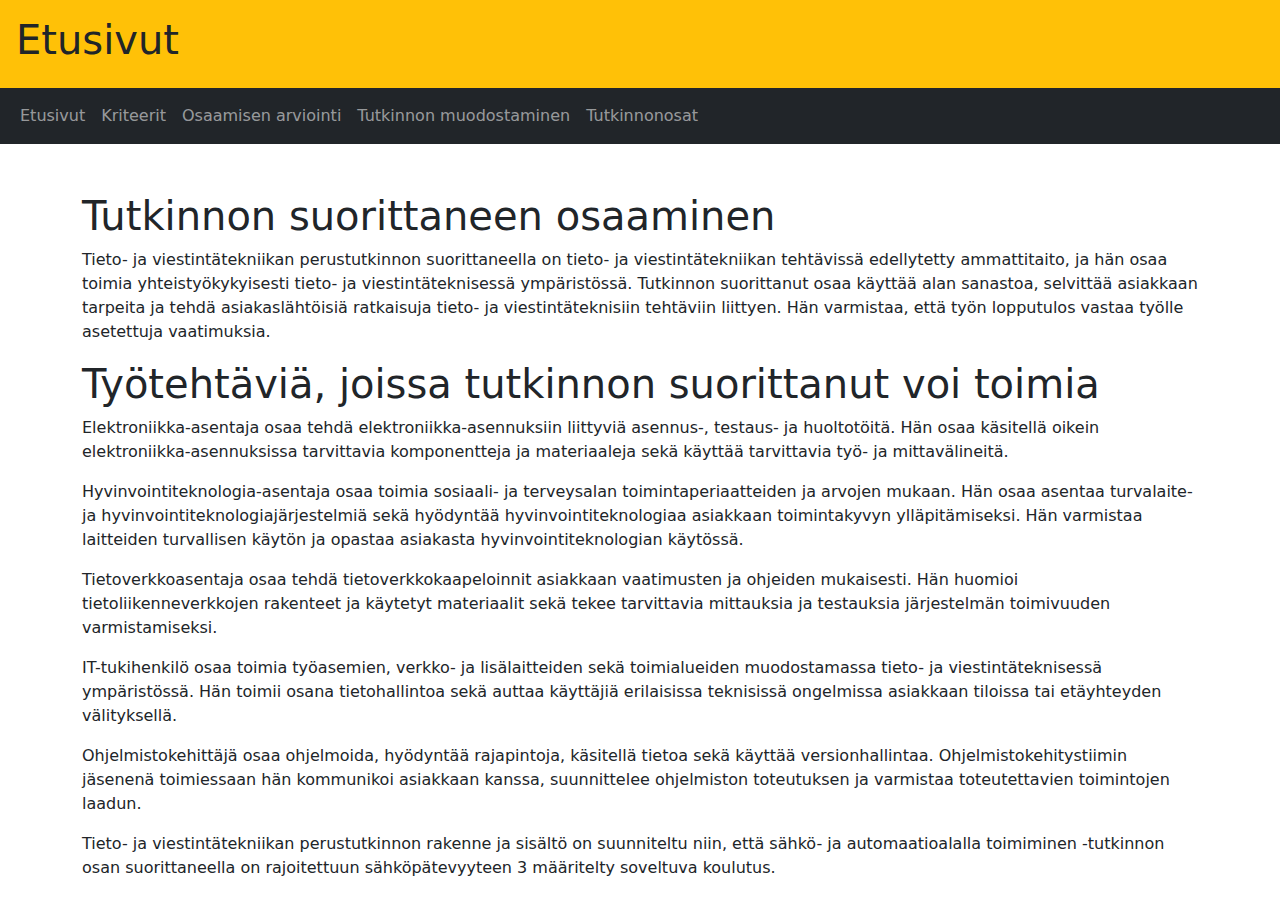
<file: index.html>
<!DOCTYPE html>
<html>
    <meta>
    <meta name="viewport" content="wight-device-wight, initial-scale=1.0">
    <meta http-equiv="Content-Type" content="text/html" charset="utf-8"/>
    <head>
        <title> Responsiivisen verkkosivun toteuttaminen #611</title>
        <link href="https://cdn.jsdelivr.net/npm/bootstrap@5.1.2/dist/css/bootstrap.min.css" rel="stylesheet">
        <script src="https://cdn.jsdelivr.net/npm/bootstrap@5.1.2/dist/js/bootstrap.bundle.min.js"></script>
    </head>
        <div class=" p-3 bg-warning text-orange background-color:#FFAC11">
            <h1>Etusivut</h1>
        </div>
        <nav class="navbar navbar-expand-sm bg-dark navbar-dark">
            <div class="container-fluid">
                <ul class="navbar-nav">
                    <li class="nav-item">
                        <a class="nav-link" href="index.html">Etusivut</a>
                    </li>
                    <li class="nav-item">
                        <a class="nav-link" href="kriteerit/">Kriteerit</a>
                    </li>
                    <li class="nav-item">
                        <a class="nav-link" href="osaamisen-arviointi/">Osaamisen arviointi</a>
                    </li>
                    <li class="nav-item">
                        <a class="nav-link" href="tutkinnon-muodostaminen/">Tutkinnon muodostaminen</a>
                    </li>
                    <li class="nav-item">
                        <a class="nav-link" href="tutkinnonosat/">Tutkinnonosat</a>
                    </li>
                </ul>
            </div>
        </nav>
        </div>
        <div class="container mt-5">
            <h1>Tutkinnon suorittaneen osaaminen</h1>
            <p>Tieto- ja viestintätekniikan perustutkinnon suorittaneella on tieto- ja viestintätekniikan tehtävissä edellytetty ammattitaito, ja hän osaa toimia yhteistyökykyisesti tieto- ja viestintäteknisessä ympäristössä. Tutkinnon suorittanut osaa käyttää alan sanastoa, selvittää asiakkaan tarpeita ja tehdä asiakaslähtöisiä ratkaisuja tieto- ja viestintäteknisiin tehtäviin liittyen. Hän varmistaa, että työn lopputulos vastaa työlle asetettuja vaatimuksia.</p>
            <h1>Työtehtäviä, joissa tutkinnon suorittanut voi toimia</h1>
            <p>Elektroniikka-asentaja osaa tehdä elektroniikka-asennuksiin liittyviä asennus-, testaus- ja huoltotöitä. Hän osaa käsitellä oikein elektroniikka-asennuksissa tarvittavia komponentteja ja materiaaleja sekä käyttää tarvittavia työ- ja mittavälineitä.</p>
            <p>Hyvinvointiteknologia-asentaja osaa toimia sosiaali- ja terveysalan toimintaperiaatteiden ja arvojen mukaan. Hän osaa asentaa turvalaite- ja hyvinvointiteknologiajärjestelmiä sekä hyödyntää hyvinvointiteknologiaa asiakkaan toimintakyvyn ylläpitämiseksi. Hän varmistaa laitteiden turvallisen käytön ja opastaa asiakasta hyvinvointiteknologian käytössä.</p>
            <p>Tietoverkkoasentaja osaa tehdä tietoverkkokaapeloinnit asiakkaan vaatimusten ja ohjeiden mukaisesti. Hän huomioi tietoliikenneverkkojen rakenteet ja käytetyt materiaalit sekä tekee tarvittavia mittauksia ja testauksia järjestelmän toimivuuden varmistamiseksi.</p>
            <p>IT-tukihenkilö osaa toimia työasemien, verkko- ja lisälaitteiden sekä toimialueiden muodostamassa tieto- ja viestintäteknisessä ympäristössä. Hän toimii osana tietohallintoa sekä auttaa käyttäjiä erilaisissa teknisissä ongelmissa asiakkaan tiloissa tai etäyhteyden välityksellä.</p>
            <p>Ohjelmistokehittäjä osaa ohjelmoida, hyödyntää rajapintoja, käsitellä tietoa sekä käyttää versionhallintaa. Ohjelmistokehitystiimin jäsenenä toimiessaan hän kommunikoi asiakkaan kanssa, suunnittelee ohjelmiston toteutuksen ja varmistaa toteutettavien toimintojen laadun.</p>
            <p>Tieto- ja viestintätekniikan perustutkinnon rakenne ja sisältö on suunniteltu niin, että sähkö- ja automaatioalalla toimiminen -tutkinnon osan suorittaneella on rajoitettuun sähköpätevyyteen 3 määritelty soveltuva koulutus.</p>
        </div>
    </body>
</html>
</file>
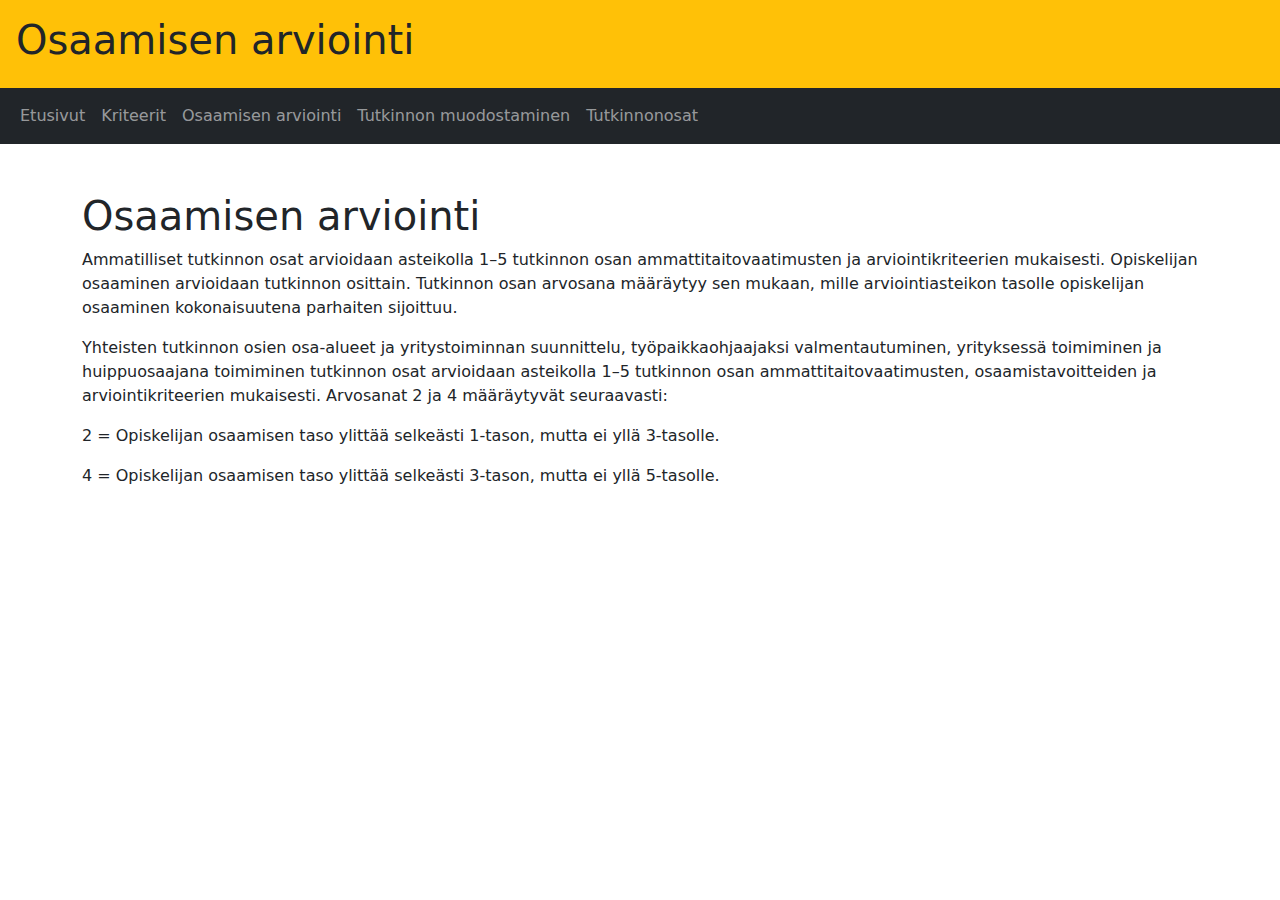
<file: osaamisen-arviointi/index.html>
<!DOCTYPE html>
<html>
    <meta>
    <meta name="viewport" content="wight-device-wight, initial-scale=1.0">
    <meta http-equiv="Content-Type" content="text/html" charset="utf-8"/>
    <head>
        <title> Responsiivisen verkkosivun toteuttaminen #611</title>
        <link href="https://cdn.jsdelivr.net/npm/bootstrap@5.1.2/dist/css/bootstrap.min.css" rel="stylesheet">
        <script src="https://cdn.jsdelivr.net/npm/bootstrap@5.1.2/dist/js/bootstrap.bundle.min.js"></script>
    </head>
    <body>
        <div class=" p-3 bg-warning text-orange background-color:#FF1188">
            <h1>Osaamisen arviointi</h1>
        </div>
        <nav class="navbar navbar-expand-sm bg-dark navbar-dark">
            <div class="container-fluid">
                <ul class="navbar-nav">
                    <li class="nav-item">
                        <a class="nav-link" href="../index.html">Etusivut</a>
                    </li>
                    <li class="nav-item">
                        <a class="nav-link" href="../kriteerit/">Kriteerit</a>
                    </li>
                    <li class="nav-item">
                        <a class="nav-link" href="../osaamisen-arviointi/">Osaamisen arviointi</a>
                    </li>
                    <li class="nav-item">
                        <a class="nav-link" href="../tutkinnon-muodostaminen/">Tutkinnon muodostaminen</a>
                    </li>
                    <li class="nav-item">
                        <a class="nav-link" href="../tutkinnonosat/">Tutkinnonosat</a>
                    </li>
                </ul>
            </div>
        </nav>
        <div class="container mt-5">
            <h1>Osaamisen arviointi</h1>
            <p>Ammatilliset tutkinnon osat arvioidaan asteikolla 1–5 tutkinnon osan ammattitaitovaatimusten ja arviointikriteerien mukaisesti. Opiskelijan osaaminen arvioidaan tutkinnon osittain. Tutkinnon osan arvosana määräytyy sen mukaan, mille arviointiasteikon tasolle opiskelijan osaaminen kokonaisuutena parhaiten sijoittuu.</p>
            <p>Yhteisten tutkinnon osien osa-alueet ja yritystoiminnan suunnittelu, työpaikkaohjaajaksi valmentautuminen, yrityksessä toimiminen ja huippuosaajana toimiminen tutkinnon osat arvioidaan asteikolla 1–5 tutkinnon osan ammattitaitovaatimusten, osaamistavoitteiden ja arviointikriteerien mukaisesti. Arvosanat 2 ja 4 määräytyvät seuraavasti:</p>
            <p>2 = Opiskelijan osaamisen taso ylittää selkeästi 1-tason, mutta ei yllä 3-tasolle.</p>
            <p>4 = Opiskelijan osaamisen taso ylittää selkeästi 3-tason, mutta ei yllä 5-tasolle.</p>

        </div>
    </body>
</html>
</file>
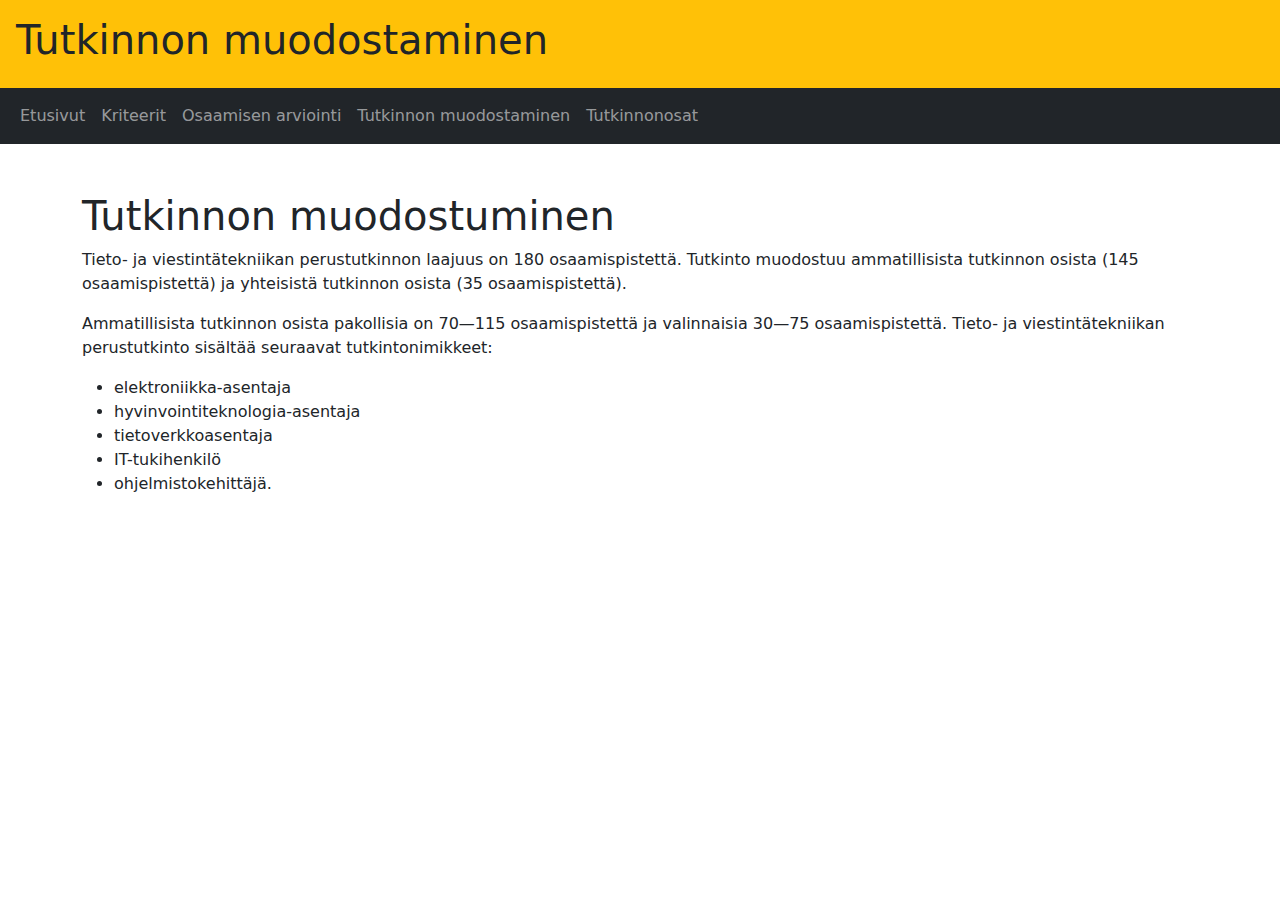
<file: tutkinnon-muodostaminen/index.html>
<!DOCTYPE html>
<html>
    <meta>
    <meta name="viewport" content="wight-device-wight, initial-scale=1.0">
    <meta http-equiv="Content-Type" content="text/html" charset="utf-8"/>
    <head>
        <title> Responsiivisen verkkosivun toteuttaminen #611</title>
        <link href="https://cdn.jsdelivr.net/npm/bootstrap@5.1.2/dist/css/bootstrap.min.css" rel="stylesheet">
        <script src="https://cdn.jsdelivr.net/npm/bootstrap@5.1.2/dist/js/bootstrap.bundle.min.js"></script>
    </head>
    <body>
        <div class=" p-3 bg-warning text-orange background-color:#FF1188">
            <h1>Tutkinnon muodostaminen</h1>
        </div>
        <nav class="navbar navbar-expand-sm bg-dark navbar-dark">
            <div class="container-fluid">
                <ul class="navbar-nav">
                    <li class="nav-item">
                        <a class="nav-link" href="../index.html">Etusivut</a>
                    </li>
                    <li class="nav-item">
                        <a class="nav-link" href="../kriteerit/">Kriteerit</a>
                    </li>
                    <li class="nav-item">
                        <a class="nav-link" href="../osaamisen-arviointi/">Osaamisen arviointi</a>
                    </li>
                    <li class="nav-item">
                        <a class="nav-link" href="../tutkinnon-muodostaminen/">Tutkinnon muodostaminen</a>
                    </li>
                    <li class="nav-item">
                        <a class="nav-link" href="../tutkinnonosat/">Tutkinnonosat</a>
                    </li>
                </ul>
            </div>
        </nav>
        <div class="container mt-5">
            <h1>Tutkinnon muodostuminen</h1>
            <p>Tieto- ja viestintätekniikan perustutkinnon laajuus on 180 osaamispistettä. Tutkinto muodostuu ammatillisista tutkinnon osista (145 osaamispistettä) ja yhteisistä tutkinnon osista (35 osaamispistettä).</p>
            <p>Ammatillisista tutkinnon osista pakollisia on 70—115 osaamispistettä ja valinnaisia 30—75 osaamispistettä. Tieto- ja viestintätekniikan perustutkinto sisältää seuraavat tutkintonimikkeet:</p>
            <ul>
                <li>elektroniikka-asentaja</li>
                <li>hyvinvointiteknologia-asentaja</li>
                <li>tietoverkkoasentaja</li>
                <li>IT-tukihenkilö</li>
                <li>ohjelmistokehittäjä.</li>
            </ul>
        </div>
    </body>
</html>
</file>
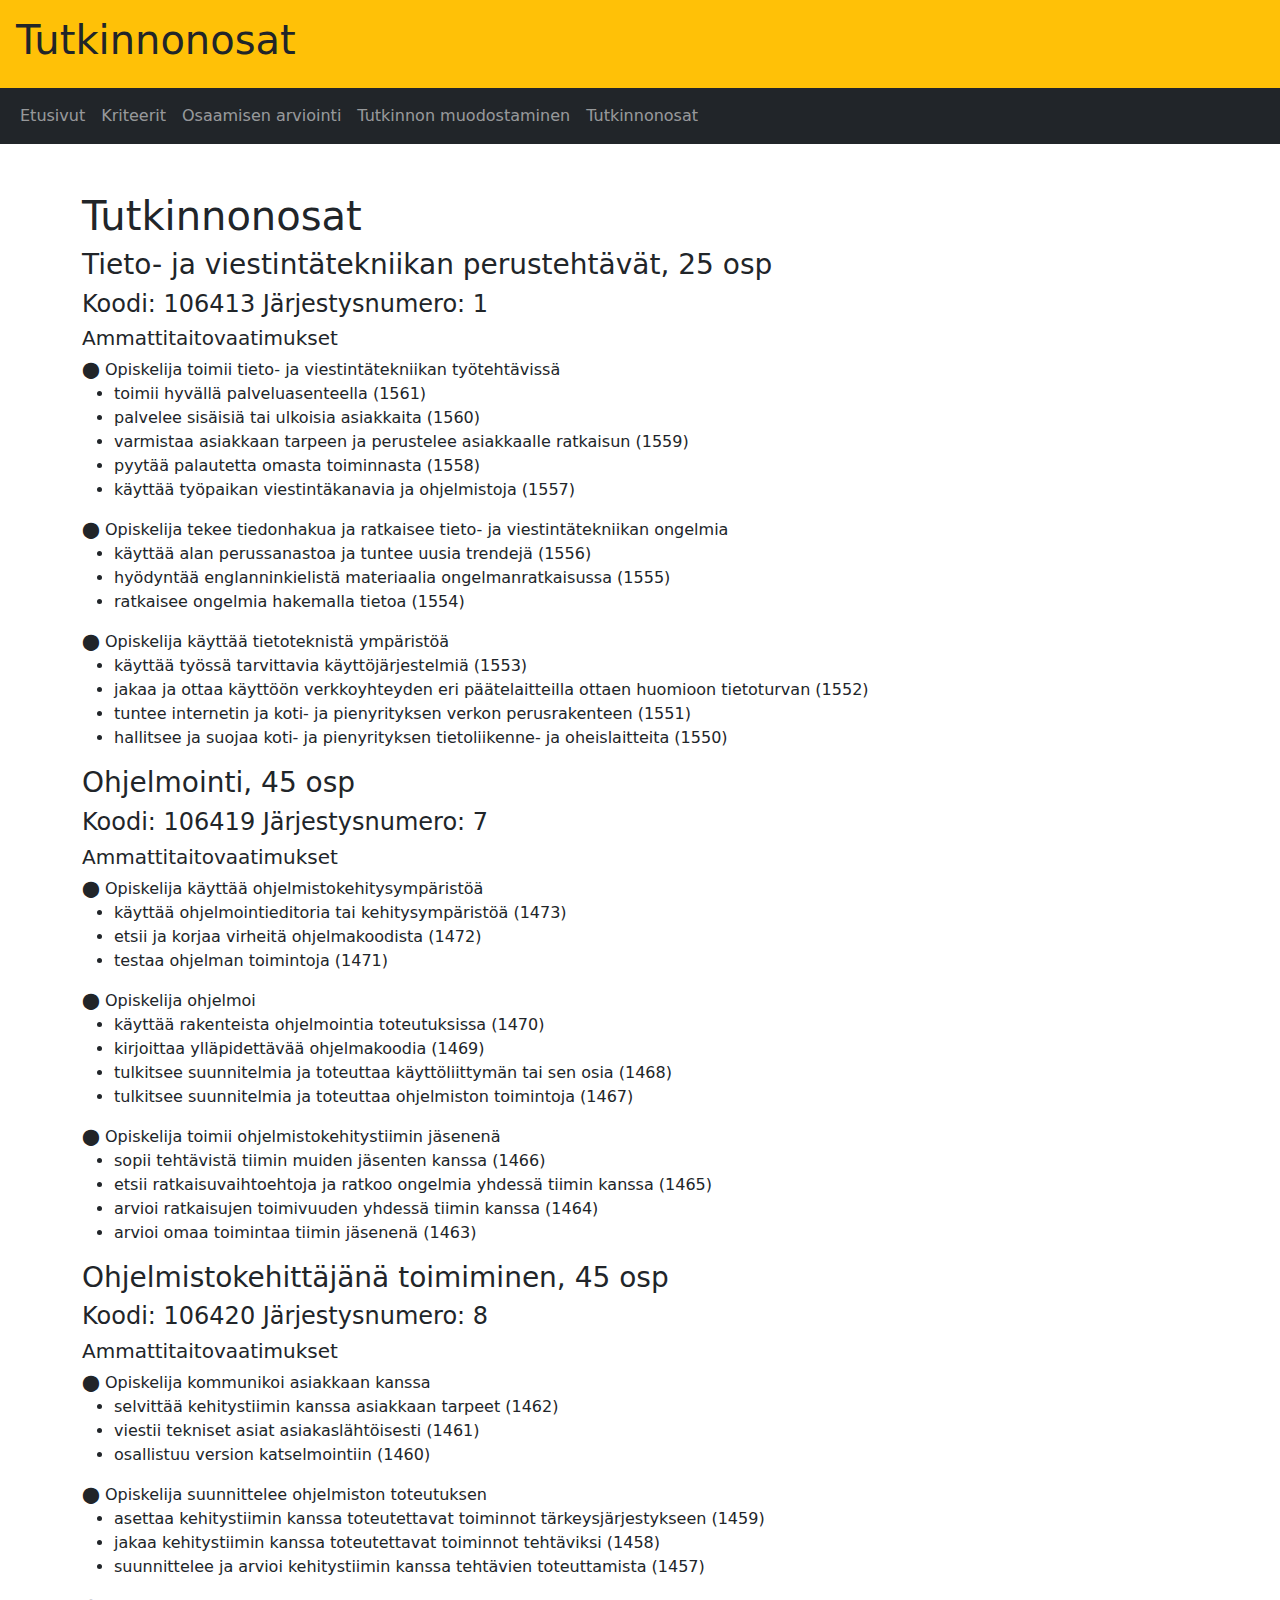
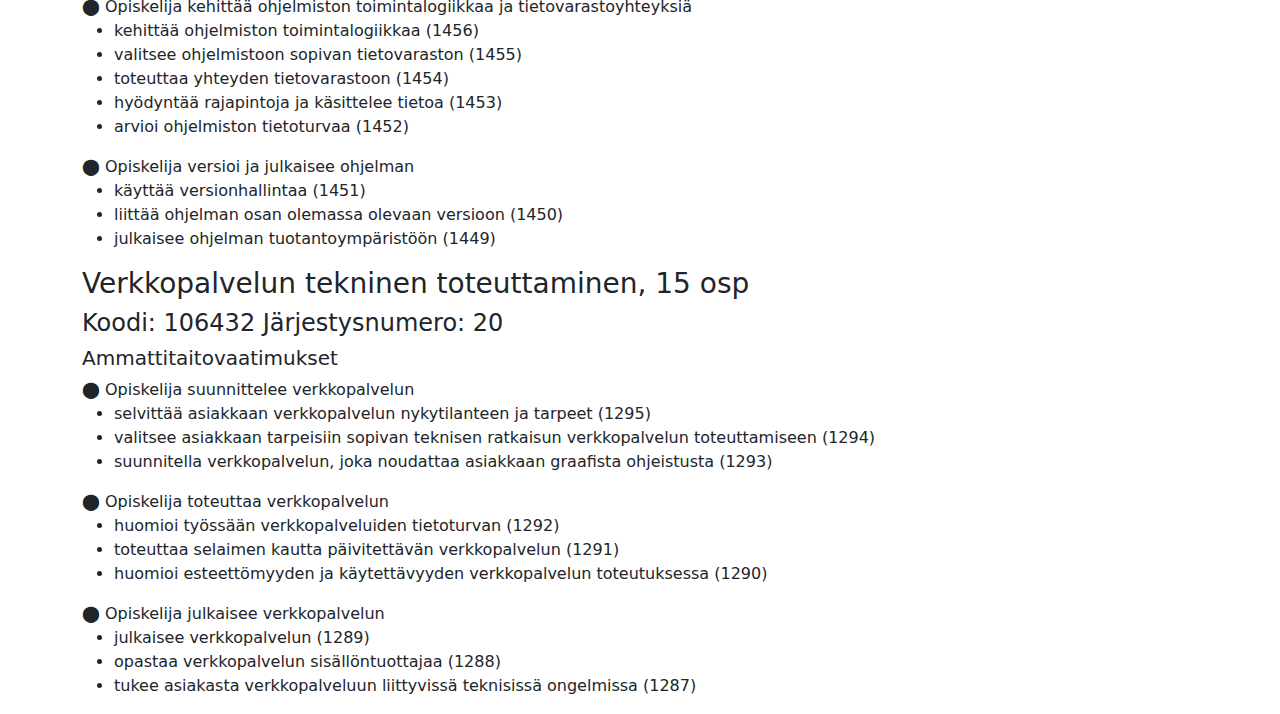
<file: tutkinnonosat/index.html>
<!DOCTYPE html>
<html>
    <meta>
    <meta name="viewport" content="wight-device-wight, initial-scale=1.0">
    <meta http-equiv="Content-Type" content="text/html" charset="utf-8"/>
    <head>
        <title> Tutkinnonosat</title>
        <link href="https://cdn.jsdelivr.net/npm/bootstrap@5.1.2/dist/css/bootstrap.min.css" rel="stylesheet">
        <script src="https://cdn.jsdelivr.net/npm/bootstrap@5.1.2/dist/js/bootstrap.bundle.min.js"></script>
    </head>
    <body>
        <div class=" p-3 bg-warning text-orange background-color:#FF1188">
            <h1>Tutkinnonosat</h1>
        </div>
        <nav class="navbar navbar-expand-sm bg-dark navbar-dark">
            <div class="container-fluid">
                <ul class="navbar-nav">
                    <li class="nav-item">
                        <a class="nav-link" href="../index.html">Etusivut</a>
                    </li>
                    <li class="nav-item">
                        <a class="nav-link" href="../kriteerit/">Kriteerit</a>
                    </li>
                    <li class="nav-item">
                        <a class="nav-link" href="../osaamisen-arviointi/">Osaamisen arviointi</a>
                    </li>
                    <li class="nav-item">
                        <a class="nav-link" href="../tutkinnon-muodostaminen/">Tutkinnon muodostaminen</a>
                    </li>
                    <li class="nav-item">
                        <a class="nav-link" href="../tutkinnonosat/">Tutkinnonosat</a>
                    </li>
                </ul>
            </div>
        </nav>
        <div class="container mt-5">
            <div></div>
                <h1>Tutkinnonosat</h1>
                <h3>Tieto- ja viestintätekniikan perustehtävät, 25 osp</h3>
                <h4>Koodi: 106413 Järjestysnumero: 1</h4>
                <h5>Ammattitaitovaatimukset</h5>
                <p1>⬤ Opiskelija toimii tieto- ja viestintätekniikan työtehtävissä</p1>
                <ul>
                    <li>toimii hyvällä palveluasenteella (1561)</li>
                    <li>palvelee sisäisiä tai ulkoisia asiakkaita (1560)</li>
                    <li>varmistaa asiakkaan tarpeen ja perustelee asiakkaalle ratkaisun (1559)</li>
                    <li>pyytää palautetta omasta toiminnasta (1558)</li>
                    <li>käyttää työpaikan viestintäkanavia ja ohjelmistoja (1557)</li>
                </ul>
                <p1>⬤ Opiskelija tekee tiedonhakua ja ratkaisee tieto- ja viestintätekniikan ongelmia</p1>
                <ul>
                    <li>käyttää alan perussanastoa ja tuntee uusia trendejä (1556)</li>
                    <li>hyödyntää englanninkielistä materiaalia ongelmanratkaisussa (1555)</li>
                    <li>ratkaisee ongelmia hakemalla tietoa (1554)</li>
                </ul>
                <p1>⬤ Opiskelija käyttää tietoteknistä ympäristöä</p1>
                <ul>
                    <li>käyttää työssä tarvittavia käyttöjärjestelmiä (1553)</li>
                    <li>jakaa ja ottaa käyttöön verkkoyhteyden eri päätelaitteilla ottaen huomioon tietoturvan (1552)</li>
                    <li>tuntee internetin ja koti- ja pienyrityksen verkon perusrakenteen (1551)</li>
                    <li>hallitsee ja suojaa koti- ja pienyrityksen tietoliikenne- ja oheislaitteita (1550)</li>
                </ul>
            
            

            


            <h3>Ohjelmointi, 45 osp</h3>
            <h4>Koodi: 106419 Järjestysnumero: 7</h4>
            <h5>Ammattitaitovaatimukset</h5>
            <p1>⬤ Opiskelija käyttää ohjelmistokehitysympäristöä</p1>
            <ul>
                <li>käyttää ohjelmointieditoria tai kehitysympäristöä (1473)</li>
                <li>etsii ja korjaa virheitä ohjelmakoodista (1472)</li>
                <li>testaa ohjelman toimintoja (1471)</li>
            </ul>
            <p1>⬤ Opiskelija ohjelmoi</p1>
            <ul>
                <li>käyttää rakenteista ohjelmointia toteutuksissa (1470)</li>
                <li>kirjoittaa ylläpidettävää ohjelmakoodia (1469)</li>
                <li>tulkitsee suunnitelmia ja toteuttaa käyttöliittymän tai sen osia (1468)</li>
                <li>tulkitsee suunnitelmia ja toteuttaa ohjelmiston toimintoja (1467)</li>
            </ul>
            <p1>⬤ Opiskelija toimii ohjelmistokehitystiimin jäsenenä</p1>
            <ul>
                <li>sopii tehtävistä tiimin muiden jäsenten kanssa (1466)</li>
                <li>etsii ratkaisuvaihtoehtoja ja ratkoo ongelmia yhdessä tiimin kanssa (1465)</li>
                <li>arvioi ratkaisujen toimivuuden yhdessä tiimin kanssa (1464)</li>
                <li>arvioi omaa toimintaa tiimin jäsenenä (1463)</li>
            </ul>





            <h3>Ohjelmistokehittäjänä toimiminen, 45 osp</h3>
            <h4>Koodi: 106420 Järjestysnumero: 8</h4>
            <h5>Ammattitaitovaatimukset</h5>
            <p1>⬤ Opiskelija kommunikoi asiakkaan kanssa</p1>
            <ul>
                <li>selvittää kehitystiimin kanssa asiakkaan tarpeet (1462)</li>
                <li>viestii tekniset asiat asiakaslähtöisesti (1461)</li>
                <li>osallistuu version katselmointiin (1460)</li>
            </ul>
            <p1>⬤ Opiskelija suunnittelee ohjelmiston toteutuksen</p1>
            <ul>
                <li>asettaa kehitystiimin kanssa toteutettavat toiminnot tärkeysjärjestykseen (1459)</li>
                <li>jakaa kehitystiimin kanssa toteutettavat toiminnot tehtäviksi (1458)</li>
                <li>suunnittelee ja arvioi kehitystiimin kanssa tehtävien toteuttamista (1457)</li>
            </ul>
            <p1>⬤ Opiskelija kehittää ohjelmiston toimintalogiikkaa ja tietovarastoyhteyksiä</p1>
            <ul>
                <li>kehittää ohjelmiston toimintalogiikkaa (1456)</li>
                <li>valitsee ohjelmistoon sopivan tietovaraston (1455)</li>
                <li>toteuttaa yhteyden tietovarastoon (1454)</li>
                <li>hyödyntää rajapintoja ja käsittelee tietoa (1453)</li>
                <li>arvioi ohjelmiston tietoturvaa (1452)</li>
            </ul>
            <p1>⬤ Opiskelija versioi ja julkaisee ohjelman</p1>
            <ul>
                <li>käyttää versionhallintaa (1451)</li>
                <li>liittää ohjelman osan olemassa olevaan versioon (1450)</li>
                <li>julkaisee ohjelman tuotantoympäristöön (1449)</li>
            </ul>





            <h3>Verkkopalvelun tekninen toteuttaminen, 15 osp</h3>
            <h4>Koodi: 106432 Järjestysnumero: 20</h4>
            <h5>Ammattitaitovaatimukset</h5>
            <p1>⬤ Opiskelija suunnittelee verkkopalvelun</p1>
            <ul>
                <li>selvittää asiakkaan verkkopalvelun nykytilanteen ja tarpeet (1295)</li>
                <li>valitsee asiakkaan tarpeisiin sopivan teknisen ratkaisun verkkopalvelun toteuttamiseen (1294)</li>
                <li>suunnitella verkkopalvelun, joka noudattaa asiakkaan graafista ohjeistusta (1293)</li>
            </ul>
            <p1>⬤ Opiskelija toteuttaa verkkopalvelun</p1>
            <ul>
                <li>huomioi työssään verkkopalveluiden tietoturvan (1292)</li>
                <li>toteuttaa selaimen kautta päivitettävän verkkopalvelun (1291)</li>
                <li>huomioi esteettömyyden ja käytettävyyden verkkopalvelun toteutuksessa (1290)</li>
            </ul>
            <p1>⬤ Opiskelija julkaisee verkkopalvelun</p1>
            <ul>
                <li>julkaisee verkkopalvelun (1289)</li>
                <li>opastaa verkkopalvelun sisällöntuottajaa (1288)</li>
                <li>tukee asiakasta verkkopalveluun liittyvissä teknisissä ongelmissa (1287)</li>
            </div>
        </div>
    </body>
</html>
</file>
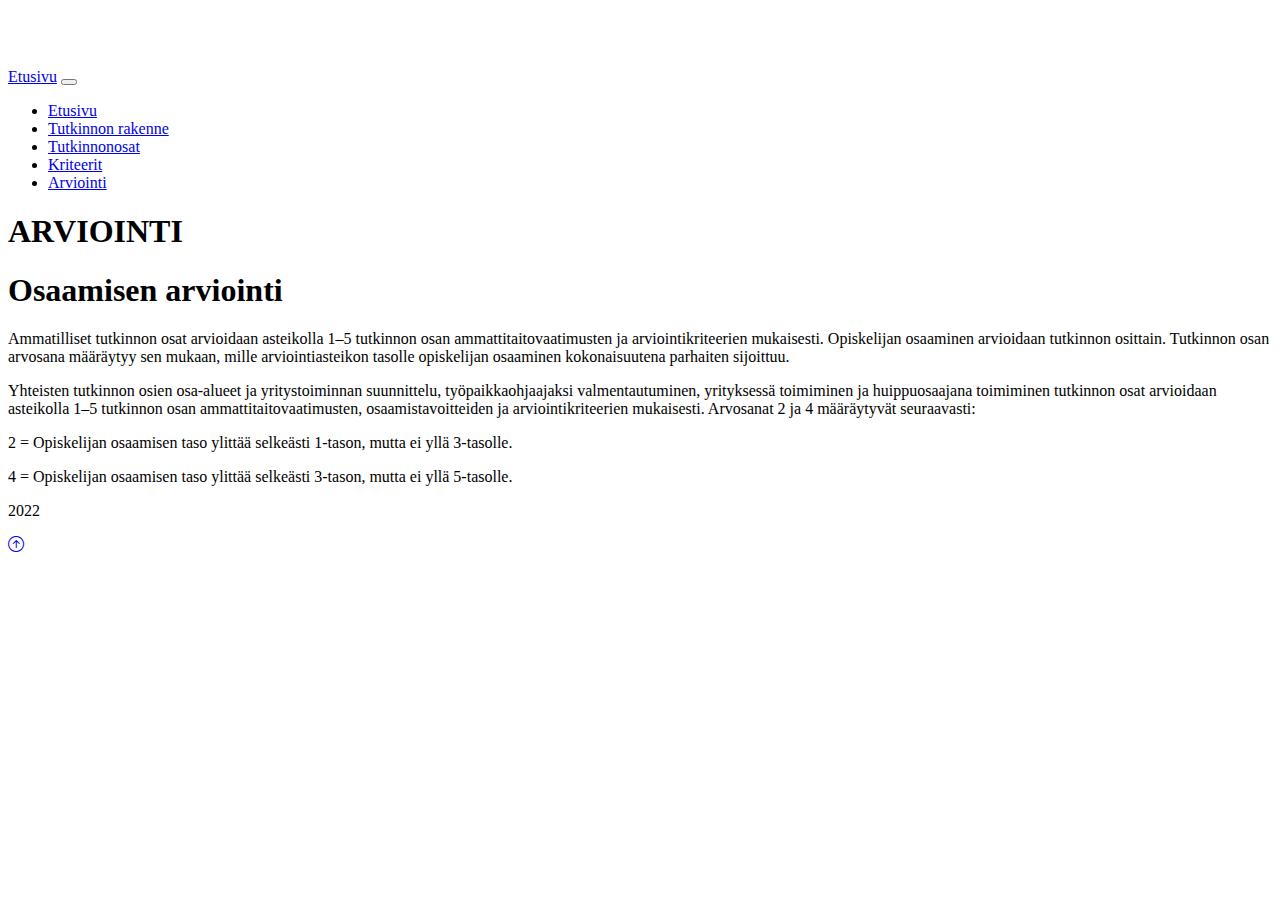
<file: arviointi.html>
<!DOCTYPE html>
<html lang="en">
<head>
    <meta charset="UTF-8">
    <meta http-equiv="X-UA-Compatible" content="IE=edge">
    <meta name="viewport" content="width=device-width, initial-scale=1.0">
    <link href="https://cdn.jsdelivr.net/npm/bootstrap@5.2.1/dist/css/bootstrap.min.css" rel="stylesheet" integrity="sha384-iYQeCzEYFbKjA/T2uDLTpkwGzCiq6soy8tYaI1GyVh/UjpbCx/TYkiZhlZB6+fzT" crossorigin="anonymous">
    <link rel="stylesheet" href="https://cdn.jsdelivr.net/npm/bootstrap-icons@1.3.0/font/bootstrap-icons.css">
    <link rel="stylesheet" href="style.css">
    <title>Arviointi</title>
</head>
<body>
   
    <nav class="navbar navbar-expand-lg bg-dark navbar-dark py-3 fixed-top">
        <div class="container">
            <a href="index.html" class="navbar-brand">Etusivu</a>

            <button
                class="navbar-toggler"
                type="button"
                data-bs-toggle="collapse"
                data-bs-target="#navmenu"
                >
            <span class="navbar-toggler-icon"></span>
            </button>

            <div class="collapse navbar-collapse" id="navmenu">
                <ul class="navbar-nav ms-auto">
                    <li class="nav-item">
                        <a href="index.html" class="nav-link">Etusivu</a>
                    </li>
                    <li class="nav-item">
                        <a href="tutkinnon-rakenne.html" class="nav-link">Tutkinnon rakenne</a>
                    </li>
                    <li class="nav-item">
                        <a href="tutkinnonosat.html" class="nav-link">Tutkinnonosat</a>
                    </li>
                    <li class="nav-item">
                        <a href="kriteerit.html" class="nav-link">Kriteerit</a>
                    </li>
                    <li class="nav-item">
                        <a href="arviointi.html" class="nav-link">Arviointi</a>
                    </li>
                </ul>
            </div>
        </div>
    </nav>

    
    <section class="bg-dark text-light p-5 text-center text-sm-start">
        <div class="container">
            <div class="d-sm-flex align-items-center
            justify-content-between">
                <div>
                    <h1>ARVIOINTI</h1>
                </div>
            </div>
        </div>
    </section>

   
    <section id="arviointi" class="p-5">
        <div class="container">
            <div class="row align-items-center justify-content-between">
                <div class="col-md">
                    <h1 id="osaamisen-arviointi">Osaamisen arviointi</h1>
                    <p>Ammatilliset tutkinnon osat arvioidaan asteikolla 1–5 tutkinnon osan ammattitaitovaatimusten ja arviointikriteerien mukaisesti. Opiskelijan osaaminen arvioidaan tutkinnon osittain. Tutkinnon osan arvosana määräytyy sen mukaan, mille arviointiasteikon tasolle opiskelijan osaaminen kokonaisuutena parhaiten sijoittuu.</p>
                    <p>Yhteisten tutkinnon osien osa-alueet ja yritystoiminnan suunnittelu, työpaikkaohjaajaksi valmentautuminen, yrityksessä toimiminen ja huippuosaajana toimiminen tutkinnon osat arvioidaan asteikolla 1–5 tutkinnon osan ammattitaitovaatimusten, osaamistavoitteiden ja arviointikriteerien mukaisesti. Arvosanat 2 ja 4 määräytyvät seuraavasti:</p>
                    <p>2 = Opiskelijan osaamisen taso ylittää selkeästi 1-tason, mutta ei yllä 3-tasolle.</p>
                    <p>4 = Opiskelijan osaamisen taso ylittää selkeästi 3-tason, mutta ei yllä 5-tasolle.</p>
                </div>
            </div>
        </div>
    </section>

   
    <footer class="p-5 bg-dark text-white text-center position-relative">
        <div class="container">
            <p class="lead">2022</p>

            <a href="#" class="position-absolute bottom-0 end-0 p-5">
                <i class="bi bi-arrow-up-circle hi"></i>
            </a>
        </div>
    </footer>


    <script src="https://cdn.jsdelivr.net/npm/bootstrap@5.2.1/dist/js/bootstrap.bundle.min.js" integrity="sha384-u1OknCvxWvY5kfmNBILK2hRnQC3Pr17a+RTT6rIHI7NnikvbZlHgTPOOmMi466C8" crossorigin="anonymous"></script>
</body>
</html>
</file>
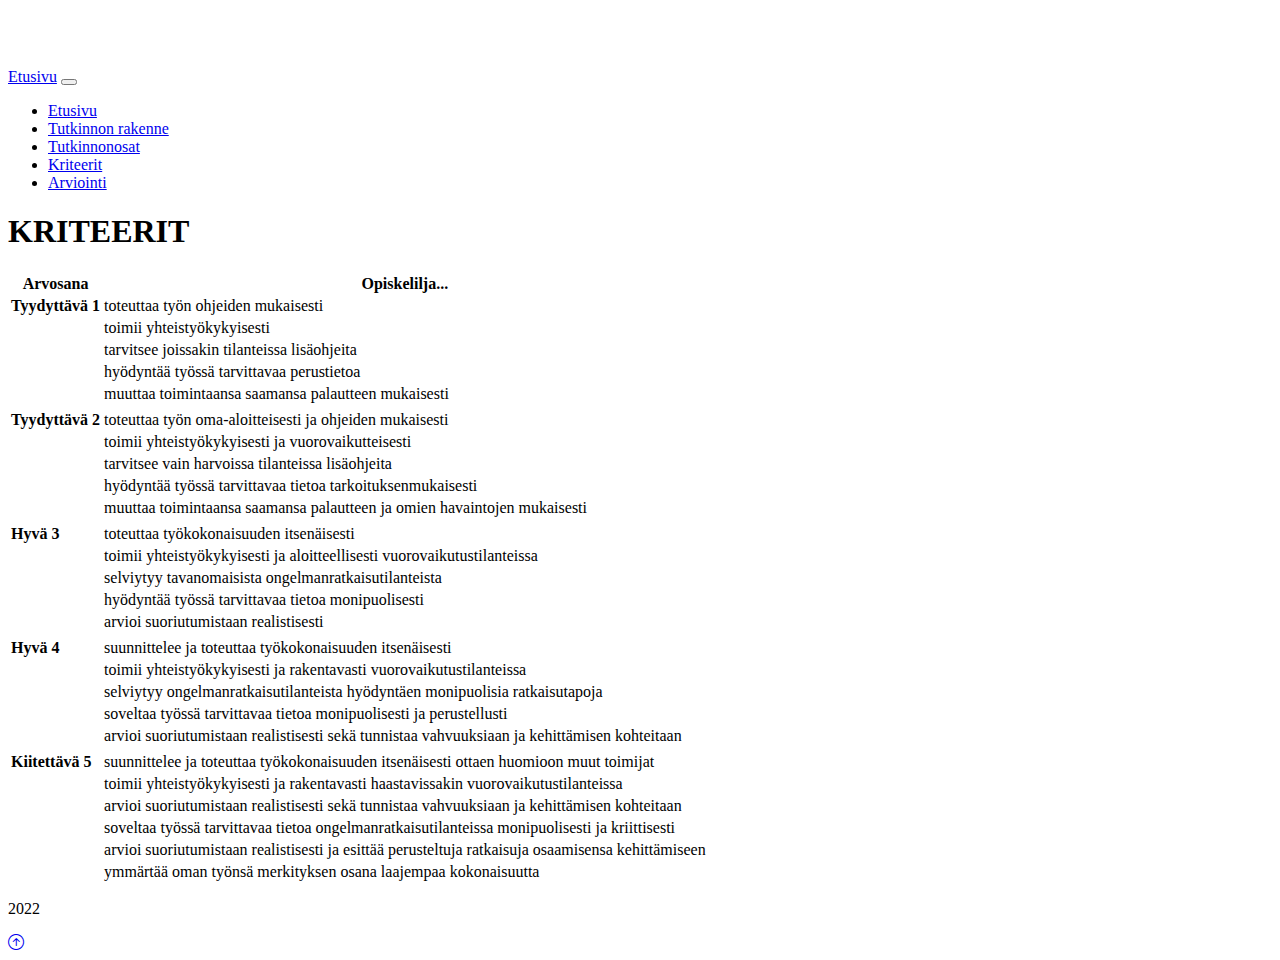
<file: kriteerit.html>
<!DOCTYPE html>
<html lang="en">
<head>
    <meta charset="UTF-8">
    <meta http-equiv="X-UA-Compatible" content="IE=edge">
    <meta name="viewport" content="width=device-width, initial-scale=1.0">
    <link href="https://cdn.jsdelivr.net/npm/bootstrap@5.2.1/dist/css/bootstrap.min.css" rel="stylesheet" integrity="sha384-iYQeCzEYFbKjA/T2uDLTpkwGzCiq6soy8tYaI1GyVh/UjpbCx/TYkiZhlZB6+fzT" crossorigin="anonymous">
    <link rel="stylesheet" href="https://cdn.jsdelivr.net/npm/bootstrap-icons@1.3.0/font/bootstrap-icons.css">
    <link rel="stylesheet" href="style.css">
    <title>Kriteerit</title>
</head>
<body>
    <!--Navbar-->
    <nav class="navbar navbar-expand-lg bg-dark navbar-dark py-3 fixed-top">
        <div class="container">
            <a href="index.html" class="navbar-brand">Etusivu</a>

            <button
                class="navbar-toggler"
                type="button"
                data-bs-toggle="collapse"
                data-bs-target="#navmenu"
                >
            <span class="navbar-toggler-icon"></span>
            </button>

            <div class="collapse navbar-collapse" id="navmenu">
                <ul class="navbar-nav ms-auto">
                    <li class="nav-item">
                        <a href="index.html" class="nav-link">Etusivu</a>
                    </li>
                    <li class="nav-item">
                        <a href="tutkinnon-rakenne.html" class="nav-link">Tutkinnon rakenne</a>
                    </li>
                    <li class="nav-item">
                        <a href="tutkinnonosat.html" class="nav-link">Tutkinnonosat</a>
                    </li>
                    <li class="nav-item">
                        <a href="kriteerit.html" class="nav-link">Kriteerit</a>
                    </li>
                    <li class="nav-item">
                        <a href="arviointi.html" class="nav-link">Arviointi</a>
                    </li>
                </ul>
            </div>
        </div>
    </nav>

    <!--Showcase-->
    <section class="bg-dark text-light p-5 text-center text-sm-start">
        <div class="container">
            <div class="d-sm-flex align-items-center
            justify-content-between">
                <div>
                    <h1>KRITEERIT</h1>
                </div>
            </div>
        </div>
    </section>

    <!-- kriteerit.md -->
    <section id="kriteerit" class="p-5">
        <div class="container">
            <div class="row align-items-center justify-content-between">
                <div class="col-md">
                    <table>
                        <thead>
                        <tr>
                        <th>Arvosana</th>
                        <th>Opiskelilja...</th>
                        </tr>
                        </thead>
                        <tbody>
                        <tr>
                        <td><strong>Tyydyttävä 1</strong></td>
                        <td>toteuttaa työn ohjeiden mukaisesti</td>
                        </tr>
                        <tr>
                        <td></td>
                        <td>toimii yhteistyökykyisesti</td>
                        </tr>
                        <tr>
                        <td></td>
                        <td>tarvitsee joissakin tilanteissa lisäohjeita</td>
                        </tr>
                        <tr>
                        <td></td>
                        <td>hyödyntää työssä tarvittavaa perustietoa</td>
                        </tr>
                        <tr>
                        <td></td>
                        <td>muuttaa toimintaansa saamansa palautteen mukaisesti</td>
                        </tr>
                        <tr>
                        <td></td>
                        <td></td>
                        </tr>
                        <tr>
                        <td><strong>Tyydyttävä 2</strong></td>
                        <td>toteuttaa työn oma-aloitteisesti ja ohjeiden mukaisesti</td>
                        </tr>
                        <tr>
                        <td></td>
                        <td>toimii yhteistyökykyisesti ja vuorovaikutteisesti</td>
                        </tr>
                        <tr>
                        <td></td>
                        <td>tarvitsee vain harvoissa tilanteissa lisäohjeita</td>
                        </tr>
                        <tr>
                        <td></td>
                        <td>hyödyntää työssä tarvittavaa tietoa tarkoituksenmukaisesti</td>
                        </tr>
                        <tr>
                        <td></td>
                        <td>muuttaa toimintaansa saamansa palautteen ja omien havaintojen mukaisesti</td>
                        </tr>
                        <tr>
                        <td></td>
                        <td></td>
                        </tr>
                        <tr>
                        <td><strong>Hyvä 3</strong></td>
                        <td>toteuttaa työkokonaisuuden itsenäisesti</td>
                        </tr>
                        <tr>
                        <td></td>
                        <td>toimii yhteistyökykyisesti ja aloitteellisesti vuorovaikutustilanteissa</td>
                        </tr>
                        <tr>
                        <td></td>
                        <td>selviytyy tavanomaisista ongelmanratkaisutilanteista</td>
                        </tr>
                        <tr>
                        <td></td>
                        <td>hyödyntää työssä tarvittavaa tietoa monipuolisesti</td>
                        </tr>
                        <tr>
                        <td></td>
                        <td>arvioi suoriutumistaan realistisesti</td>
                        </tr>
                        <tr>
                        <td></td>
                        <td></td>
                        </tr>
                        <tr>
                        <td><strong>Hyvä 4</strong></td>
                        <td>suunnittelee ja toteuttaa työkokonaisuuden itsenäisesti</td>
                        </tr>
                        <tr>
                        <td></td>
                        <td>toimii yhteistyökykyisesti ja rakentavasti vuorovaikutustilanteissa</td>
                        </tr>
                        <tr>
                        <td></td>
                        <td>selviytyy ongelmanratkaisutilanteista hyödyntäen monipuolisia ratkaisutapoja</td>
                        </tr>
                        <tr>
                        <td></td>
                        <td>soveltaa työssä tarvittavaa tietoa monipuolisesti ja perustellusti</td>
                        </tr>
                        <tr>
                        <td></td>
                        <td>arvioi suoriutumistaan realistisesti sekä tunnistaa vahvuuksiaan ja kehittämisen kohteitaan</td>
                        </tr>
                        <tr>
                        <td></td>
                        <td></td>
                        </tr>
                        <tr>
                        <td><strong>Kiitettävä 5</strong></td>
                        <td>suunnittelee ja toteuttaa työkokonaisuuden itsenäisesti ottaen huomioon muut toimijat</td>
                        </tr>
                        <tr>
                        <td></td>
                        <td>toimii yhteistyökykyisesti ja rakentavasti haastavissakin vuorovaikutustilanteissa</td>
                        </tr>
                        <tr>
                        <td></td>
                        <td>arvioi suoriutumistaan realistisesti sekä tunnistaa vahvuuksiaan ja kehittämisen kohteitaan</td>
                        </tr>
                        <tr>
                        <td></td>
                        <td>soveltaa työssä tarvittavaa tietoa ongelmanratkaisutilanteissa monipuolisesti ja kriittisesti</td>
                        </tr>
                        <tr>
                        <td></td>
                        <td>arvioi suoriutumistaan realistisesti ja esittää perusteltuja ratkaisuja osaamisensa kehittämiseen</td>
                        </tr>
                        <tr>
                        <td></td>
                        <td>ymmärtää oman työnsä merkityksen osana laajempaa kokonaisuutta</td>
                        </tr>
                        </tbody>
                        </table>
                </div>
            </div>
        </div>
    </section>

    <!--Footer-->
    <footer class="p-5 bg-dark text-white text-center position-relative">
        <div class="container">
            <p class="lead">2022</p>

            <a href="#" class="position-absolute bottom-0 end-0 p-5">
                <i class="bi bi-arrow-up-circle hi"></i>
            </a>
        </div>
    </footer>


    <script src="https://cdn.jsdelivr.net/npm/bootstrap@5.2.1/dist/js/bootstrap.bundle.min.js" integrity="sha384-u1OknCvxWvY5kfmNBILK2hRnQC3Pr17a+RTT6rIHI7NnikvbZlHgTPOOmMi466C8" crossorigin="anonymous"></script>
</body>
</html>
</file>
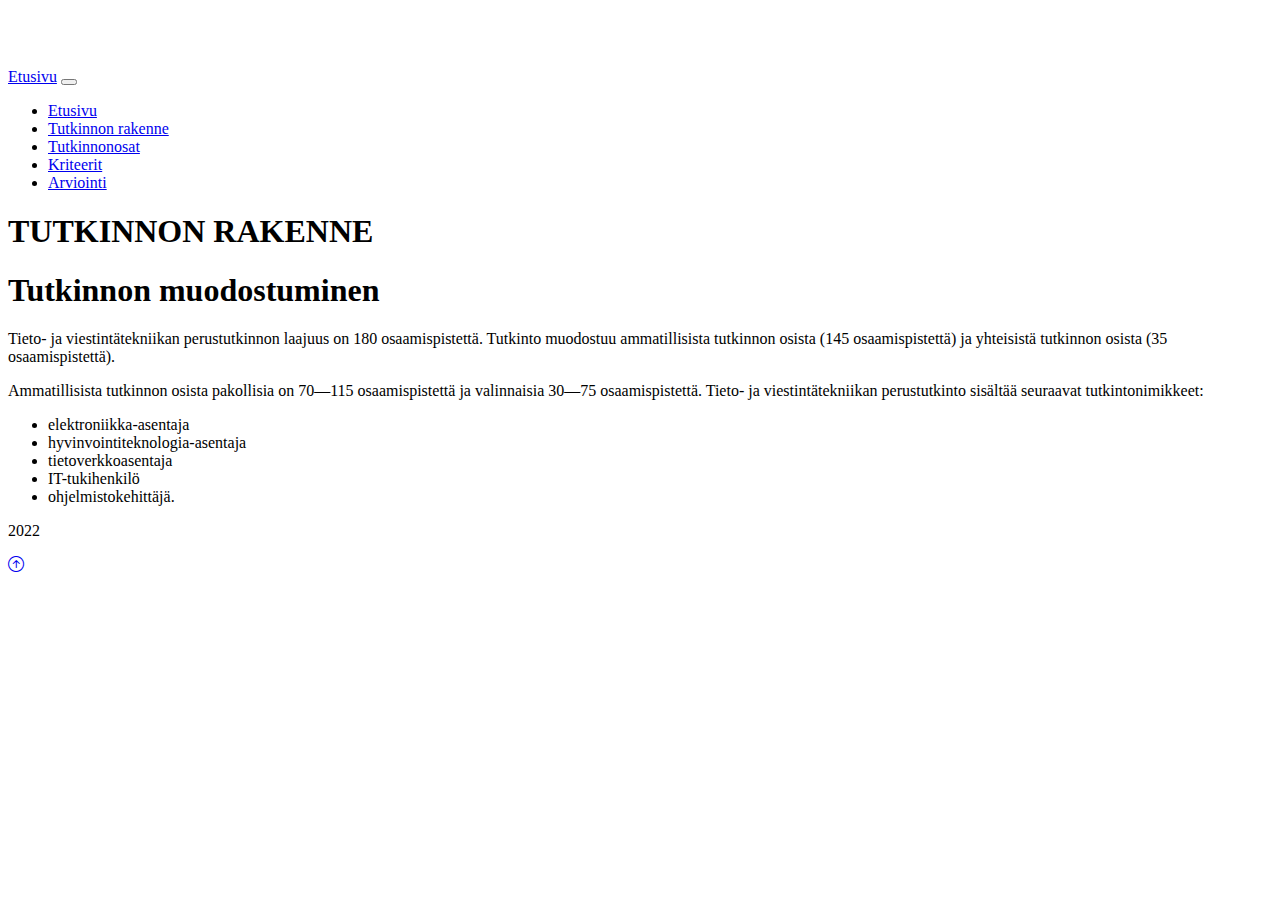
<file: tutkinnon-rakenne.html>
<!DOCTYPE html>
<html lang="en">
<head>
    <meta charset="UTF-8">
    <meta http-equiv="X-UA-Compatible" content="IE=edge">
    <meta name="viewport" content="width=device-width, initial-scale=1.0">
    <link href="https://cdn.jsdelivr.net/npm/bootstrap@5.2.1/dist/css/bootstrap.min.css" rel="stylesheet" integrity="sha384-iYQeCzEYFbKjA/T2uDLTpkwGzCiq6soy8tYaI1GyVh/UjpbCx/TYkiZhlZB6+fzT" crossorigin="anonymous">
    <link rel="stylesheet" href="https://cdn.jsdelivr.net/npm/bootstrap-icons@1.3.0/font/bootstrap-icons.css">
    <link rel="stylesheet" href="style.css">
    <title>Tutkinnon rakenne</title>
</head>
<body>
    <!--Navbar-->
    <nav class="navbar navbar-expand-lg bg-dark navbar-dark py-3 fixed-top">
        <div class="container">
            <a href="index.html" class="navbar-brand">Etusivu</a>

            <button
                class="navbar-toggler"
                type="button"
                data-bs-toggle="collapse"
                data-bs-target="#navmenu"
                >
            <span class="navbar-toggler-icon"></span>
            </button>

            <div class="collapse navbar-collapse" id="navmenu">
                <ul class="navbar-nav ms-auto">
                    <li class="nav-item">
                        <a href="index.html" class="nav-link">Etusivu</a>
                    </li>
                    <li class="nav-item">
                        <a href="tutkinnon-rakenne.html" class="nav-link">Tutkinnon rakenne</a>
                    </li>
                    <li class="nav-item">
                        <a href="tutkinnonosat.html" class="nav-link">Tutkinnonosat</a>
                    </li>
                    <li class="nav-item">
                        <a href="kriteerit.html" class="nav-link">Kriteerit</a>
                    </li>
                    <li class="nav-item">
                        <a href="arviointi.html" class="nav-link">Arviointi</a>
                    </li>
                </ul>
            </div>
        </div>
    </nav>

    <!--Showcase-->
    <section class="bg-dark text-light p-5 text-center text-sm-start">
        <div class="container">
            <div class="d-sm-flex align-items-center
            justify-content-between">
                <div>
                    <h1>TUTKINNON RAKENNE</h1>
                </div>
            </div>
        </div>
    </section>

    <!-- tutkinnon-rakenne.md -->
    <section id="tutkinnon-rakenne" class="p-5">
        <div class="container">
            <div class="row align-items-center justify-content-between">
                <div class="col-md">
                    <h1 id="tutkinnon-muodostuminen">Tutkinnon muodostuminen</h1>
                <p>Tieto- ja viestintätekniikan perustutkinnon laajuus on 180 osaamispistettä. Tutkinto muodostuu ammatillisista tutkinnon osista (145 osaamispistettä) ja yhteisistä tutkinnon osista (35 osaamispistettä).</p>
                <p>Ammatillisista tutkinnon osista pakollisia on 70—115 osaamispistettä ja valinnaisia 30—75 osaamispistettä. Tieto- ja viestintätekniikan perustutkinto sisältää seuraavat tutkintonimikkeet:</p>
                <ul>
                <li>elektroniikka-asentaja</li>
                <li>hyvinvointiteknologia-asentaja</li>
                <li>tietoverkkoasentaja</li>
                <li>IT-tukihenkilö</li>
                <li>ohjelmistokehittäjä.</li>
                </ul>
                </div>
            </div>
        </div>
    </section>

    <!--Footer-->
    <footer class="p-5 bg-dark text-white text-center position-relative">
        <div class="container">
            <p class="lead">2022</p>

            <a href="#" class="position-absolute bottom-0 end-0 p-5">
                <i class="bi bi-arrow-up-circle hi"></i>
            </a>
        </div>
    </footer>
    


    <script src="https://cdn.jsdelivr.net/npm/bootstrap@5.2.1/dist/js/bootstrap.bundle.min.js" integrity="sha384-u1OknCvxWvY5kfmNBILK2hRnQC3Pr17a+RTT6rIHI7NnikvbZlHgTPOOmMi466C8" crossorigin="anonymous"></script>
</body>
</html>
</file>
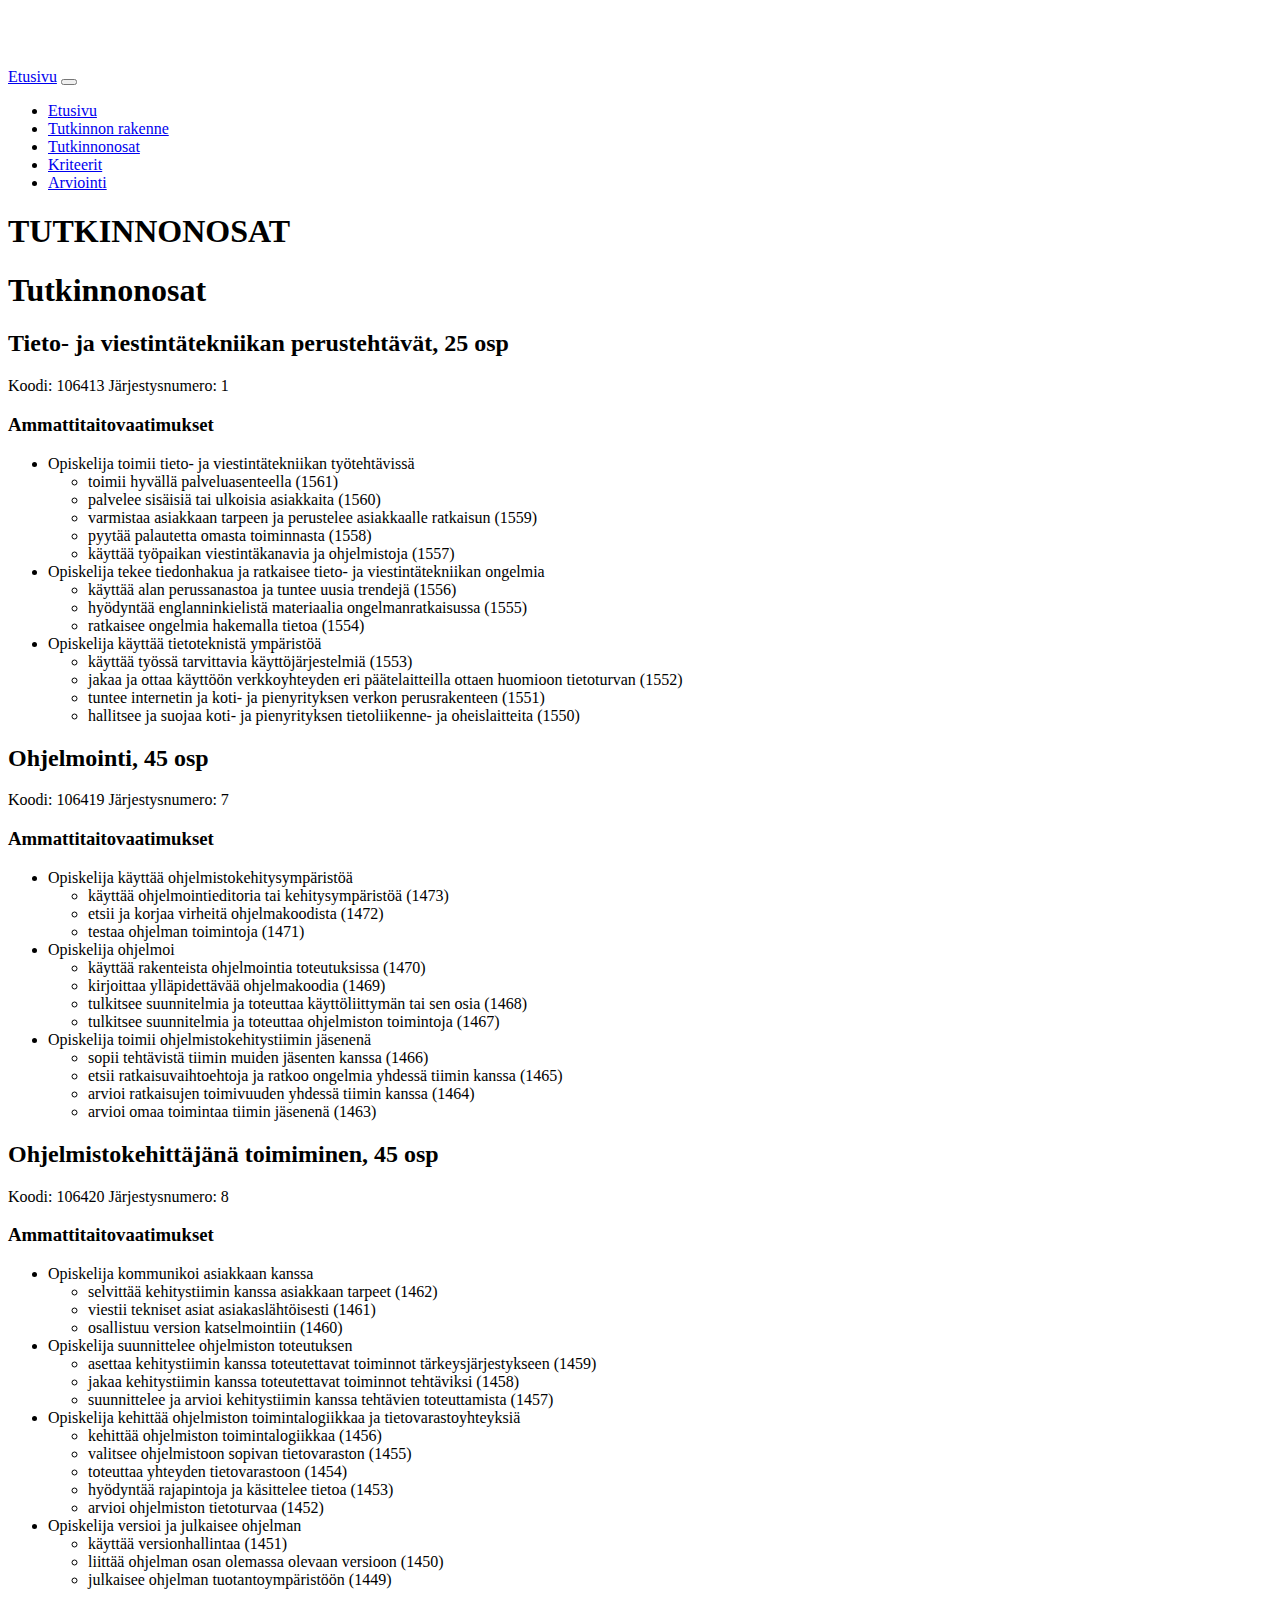
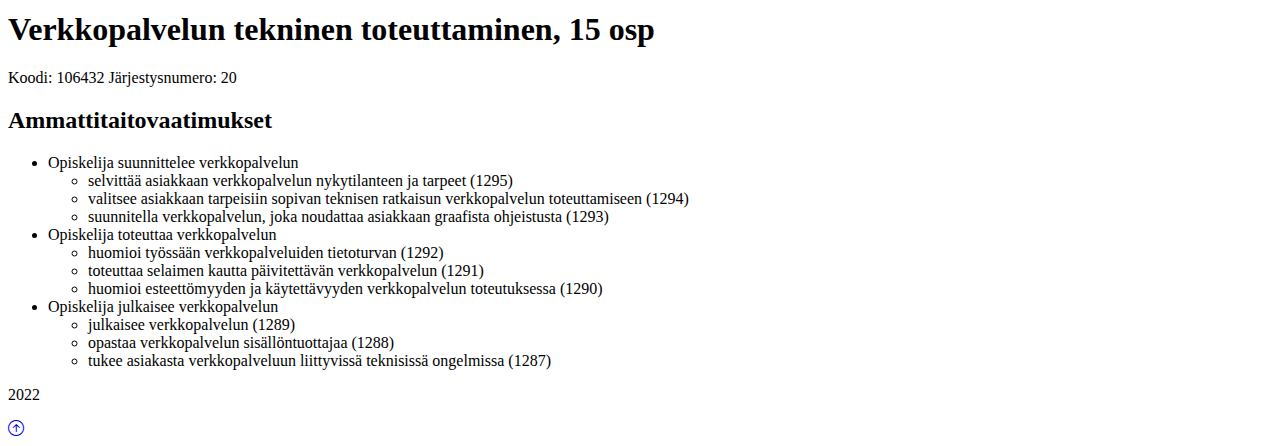
<file: tutkinnonosat.html>
<!DOCTYPE html>
<html lang="en">
<head>
    <meta charset="UTF-8">
    <meta http-equiv="X-UA-Compatible" content="IE=edge">
    <meta name="viewport" content="width=device-width, initial-scale=1.0">
    <link href="https://cdn.jsdelivr.net/npm/bootstrap@5.2.1/dist/css/bootstrap.min.css" rel="stylesheet" integrity="sha384-iYQeCzEYFbKjA/T2uDLTpkwGzCiq6soy8tYaI1GyVh/UjpbCx/TYkiZhlZB6+fzT" crossorigin="anonymous">
    <link rel="stylesheet" href="https://cdn.jsdelivr.net/npm/bootstrap-icons@1.3.0/font/bootstrap-icons.css">
    <link rel="stylesheet" href="style.css">
    <title>Tutkinnonosat</title>
</head>
<body>
    <!--Navbar-->
    <nav class="navbar navbar-expand-lg bg-dark navbar-dark py-3 fixed-top">
        <div class="container">
            <a href="index.html" class="navbar-brand">Etusivu</a>

            <button
                class="navbar-toggler"
                type="button"
                data-bs-toggle="collapse"
                data-bs-target="#navmenu"
                >
            <span class="navbar-toggler-icon"></span>
            </button>

            <div class="collapse navbar-collapse" id="navmenu">
                <ul class="navbar-nav ms-auto">
                    <li class="nav-item">
                        <a href="index.html" class="nav-link">Etusivu</a>
                    </li>
                    <li class="nav-item">
                        <a href="tutkinnon-rakenne.html" class="nav-link">Tutkinnon rakenne</a>
                    </li>
                    <li class="nav-item">
                        <a href="tutkinnonosat.html" class="nav-link">Tutkinnonosat</a>
                    </li>
                    <li class="nav-item">
                        <a href="kriteerit.html" class="nav-link">Kriteerit</a>
                    </li>
                    <li class="nav-item">
                        <a href="arviointi.html" class="nav-link">Arviointi</a>
                    </li>
                </ul>
            </div>
        </div>
    </nav>

    <!--Showcase-->
    <section class="bg-dark text-light p-5 text-center text-sm-start">
        <div class="container">
            <div class="d-sm-flex align-items-center
            justify-content-between">
                <div>
                    <h1>TUTKINNONOSAT</h1>
                </div>
            </div>
        </div>
    </section>

    <!-- tutkinnonosat.html -->
    <section id="tutkinnonosat" class="p-5">
        <div class="container">
            <div class="row align-items-center justify-content-between">
                <div class="col-md">
                    <h1 id="tutkinnonosat">Tutkinnonosat</h1>
                    <h2 id="tieto-ja-viestint-tekniikan-perusteht-v-t-25-osp">Tieto- ja viestintätekniikan perustehtävät, 25 osp</h2>
                    <p>Koodi: 106413
                    Järjestysnumero: 1</p>
                    <h3 id="ammattitaitovaatimukset">Ammattitaitovaatimukset</h3>
                    <ul>
                    <li>Opiskelija toimii tieto- ja viestintätekniikan työtehtävissä<ul>
                    <li>toimii hyvällä palveluasenteella (1561)</li>
                    <li>palvelee sisäisiä tai ulkoisia asiakkaita (1560)</li>
                    <li>varmistaa asiakkaan tarpeen ja perustelee asiakkaalle ratkaisun (1559)</li>
                    <li>pyytää palautetta omasta toiminnasta (1558)</li>
                    <li>käyttää työpaikan viestintäkanavia ja ohjelmistoja (1557)</li>
                    </ul>
                    </li>
                    <li>Opiskelija tekee tiedonhakua ja ratkaisee tieto- ja viestintätekniikan ongelmia<ul>
                    <li>käyttää alan perussanastoa ja tuntee uusia trendejä (1556)</li>
                    <li>hyödyntää englanninkielistä materiaalia ongelmanratkaisussa (1555)</li>
                    <li>ratkaisee ongelmia hakemalla tietoa (1554)</li>
                                    </ul>
                                    </li>
                                    <li>Opiskelija käyttää tietoteknistä ympäristöä<ul>
                    <li>käyttää työssä tarvittavia käyttöjärjestelmiä (1553)</li>
                    <li>jakaa ja ottaa käyttöön verkkoyhteyden eri päätelaitteilla ottaen huomioon tietoturvan (1552)</li>
                    <li>tuntee internetin ja koti- ja pienyrityksen verkon perusrakenteen (1551)</li>
                    <li>hallitsee ja suojaa koti- ja pienyrityksen tietoliikenne- ja oheislaitteita (1550)</li>
                    </ul>
                    </li>
                    </ul>
                    <h2 id="ohjelmointi-45-osp">Ohjelmointi, 45 osp</h2>
                    <p>Koodi: 106419
                    Järjestysnumero: 7</p>
                    <h3 id="ammattitaitovaatimukset">Ammattitaitovaatimukset</h3>
                    <ul>
                    <li>Opiskelija käyttää ohjelmistokehitysympäristöä<ul>
                    <li>käyttää ohjelmointieditoria tai kehitysympäristöä (1473)</li>
                    <li>etsii ja korjaa virheitä ohjelmakoodista (1472)</li>
                    <li>testaa ohjelman toimintoja (1471)</li>
                    </ul>
                    </li>
                    <li>Opiskelija ohjelmoi<ul>
                    <li>käyttää rakenteista ohjelmointia toteutuksissa (1470)</li>
                    <li>kirjoittaa ylläpidettävää ohjelmakoodia (1469)</li>
                    <li>tulkitsee suunnitelmia ja toteuttaa käyttöliittymän tai sen osia (1468)</li>
                    <li>tulkitsee suunnitelmia ja toteuttaa ohjelmiston toimintoja (1467)</li>
                    </ul>
                    </li>
                    <li>Opiskelija toimii ohjelmistokehitystiimin jäsenenä<ul>
                    <li>sopii tehtävistä tiimin muiden jäsenten kanssa (1466)</li>
                    <li>etsii ratkaisuvaihtoehtoja ja ratkoo ongelmia yhdessä tiimin kanssa (1465)</li>
                    <li>arvioi ratkaisujen toimivuuden yhdessä tiimin kanssa (1464)</li>
                    <li>arvioi omaa toimintaa tiimin jäsenenä (1463)</li>
                    </ul>
                    </li>
                    </ul>
                    <h2 id="ohjelmistokehitt-j-n-toimiminen-45-osp">Ohjelmistokehittäjänä toimiminen, 45 osp</h2>
                    <p>Koodi: 106420
                    Järjestysnumero: 8</p>
                    <h3 id="ammattitaitovaatimukset">Ammattitaitovaatimukset</h3>
                    <ul>
                    <li>Opiskelija kommunikoi asiakkaan kanssa<ul>
                    <li>selvittää kehitystiimin kanssa asiakkaan tarpeet (1462)</li>
                    <li>viestii tekniset asiat asiakaslähtöisesti (1461)</li>
                    <li>osallistuu version katselmointiin (1460)</li>
                    </ul>
                    </li>
                    <li>Opiskelija suunnittelee ohjelmiston toteutuksen<ul>
                    <li>asettaa kehitystiimin kanssa toteutettavat toiminnot tärkeysjärjestykseen (1459)</li>
                    <li>jakaa kehitystiimin kanssa toteutettavat toiminnot tehtäviksi (1458)</li>
                    <li>suunnittelee ja arvioi kehitystiimin kanssa tehtävien toteuttamista (1457)</li>
                    </ul>
                    </li>
                    <li>Opiskelija kehittää ohjelmiston toimintalogiikkaa ja tietovarastoyhteyksiä<ul>
                    <li>kehittää ohjelmiston toimintalogiikkaa (1456)</li>
                    <li>valitsee ohjelmistoon sopivan tietovaraston (1455)</li>
                    <li>toteuttaa yhteyden tietovarastoon (1454)</li>
                    <li>hyödyntää rajapintoja ja käsittelee tietoa (1453)</li>
                    <li>arvioi ohjelmiston tietoturvaa (1452)</li>
                    </ul>
                    </li>
                    <li>Opiskelija versioi ja julkaisee ohjelman<ul>
                    <li>käyttää versionhallintaa (1451)</li>
                    <li>liittää ohjelman osan olemassa olevaan versioon (1450)</li>
                    <li>julkaisee ohjelman tuotantoympäristöön (1449)</li>
                    </ul>
                    </li>
                    </ul>
                    <h1 id="verkkopalvelun-tekninen-toteuttaminen-15-osp">Verkkopalvelun tekninen toteuttaminen, 15 osp</h1>
                    <p>Koodi: 106432
                    Järjestysnumero: 20</p>
                    <h2 id="ammattitaitovaatimukset">Ammattitaitovaatimukset</h2>
                    <ul>
                    <li>Opiskelija suunnittelee verkkopalvelun<ul>
                    <li>selvittää asiakkaan verkkopalvelun nykytilanteen ja tarpeet (1295)</li>
                    <li>valitsee asiakkaan tarpeisiin sopivan teknisen ratkaisun verkkopalvelun toteuttamiseen (1294)</li>
                    <li>suunnitella verkkopalvelun, joka noudattaa asiakkaan graafista ohjeistusta (1293)</li>
                    </ul>
                    </li>
                    <li>Opiskelija toteuttaa verkkopalvelun<ul>
                    <li>huomioi työssään verkkopalveluiden tietoturvan (1292)</li>
                    <li>toteuttaa selaimen kautta päivitettävän verkkopalvelun (1291)</li>
                    <li>huomioi esteettömyyden ja käytettävyyden verkkopalvelun toteutuksessa (1290)</li>
                    </ul>
                    </li>
                    <li>Opiskelija julkaisee verkkopalvelun<ul>
                    <li>julkaisee verkkopalvelun (1289)</li>
                    <li>opastaa verkkopalvelun sisällöntuottajaa (1288)</li>
                    <li>tukee asiakasta verkkopalveluun liittyvissä teknisissä ongelmissa (1287)</li>
                    </ul>
                    </li>
                    </ul>
                </div>
            </div>
        </div>
    </section>

    <!--Footer-->
    <footer class="p-5 bg-dark text-white text-center position-relative">
        <div class="container">
            <p class="lead">2022</p>

            <a href="#" class="position-absolute bottom-0 end-0 p-5">
                <i class="bi bi-arrow-up-circle hi"></i>
            </a>
        </div>
    </footer>


    <script src="https://cdn.jsdelivr.net/npm/bootstrap@5.2.1/dist/js/bootstrap.bundle.min.js" integrity="sha384-u1OknCvxWvY5kfmNBILK2hRnQC3Pr17a+RTT6rIHI7NnikvbZlHgTPOOmMi466C8" crossorigin="anonymous"></script>
</body>
</html>
</file>
<file: style.css>
body::before {
    display: block;
    content: '';
    height: 60px;
}

@media(min-width: 768px) {
    .news-input {
        width: 50%;
    }
}
</file>
